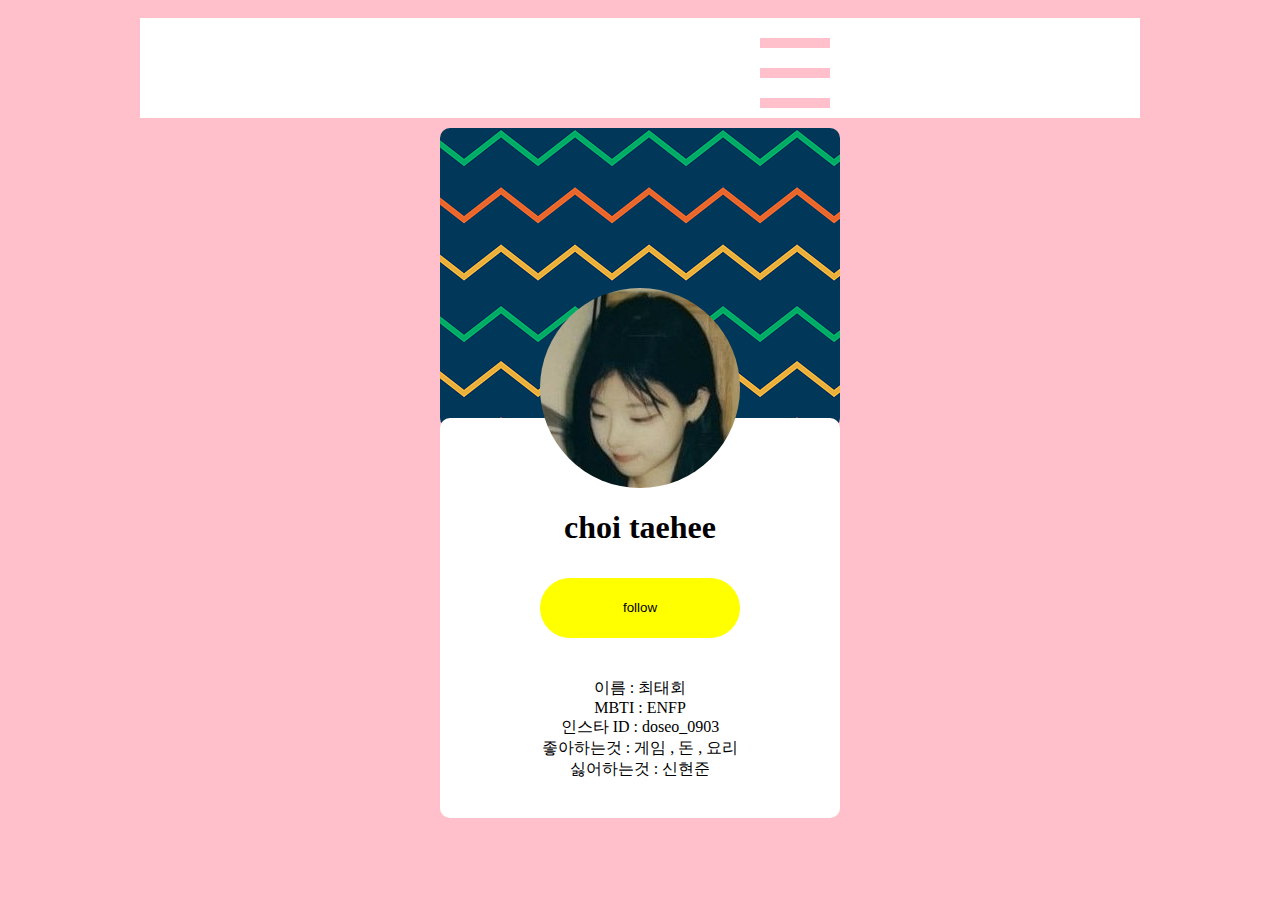
<file: index.html>
<!DOCTYPE html>
<html lang="en">
<head>
    <meta charset="UTF-8">
    <meta name="viewport" content="width=device-width, initial-scale=1.0">
    <title>Document</title>
    <link rel="stylesheet" href="feel.css">
</head>
<body>
    <span class="hamberger-title"></span>
    <div class="white">
    <label>
        
        <div class="hamberger-container">       
            <input class="toggle" type="checkbox">
            <div class="hamberger"></div>
        </div>

    </label>
</div>
        <div class="container"></div>


        <header> </header>
    <center>
        <nav></nav>
    </center>
        

        <footer>

            <center>
                <h1>choi taehee</h1>
       
             </center>
             <center>
                    <form action="현준 정민 열애설.html">
                <button  >follow</button>
                    </form>
             </center>
           
        
        
        
        
        </footer>
        <center>
        <div class="scroll" style="overflow:auto; width:300px; height:100px;">
            이름 : 최태회 <br>
            MBTI : ENFP<br>
            인스타 ID : doseo_0903<br>
            좋아하는것 : 게임 , 돈 , 요리<br>
            싫어하는것 : 신현준<br>
            
        </div>
    </center>   
</body>
</html>
</file>
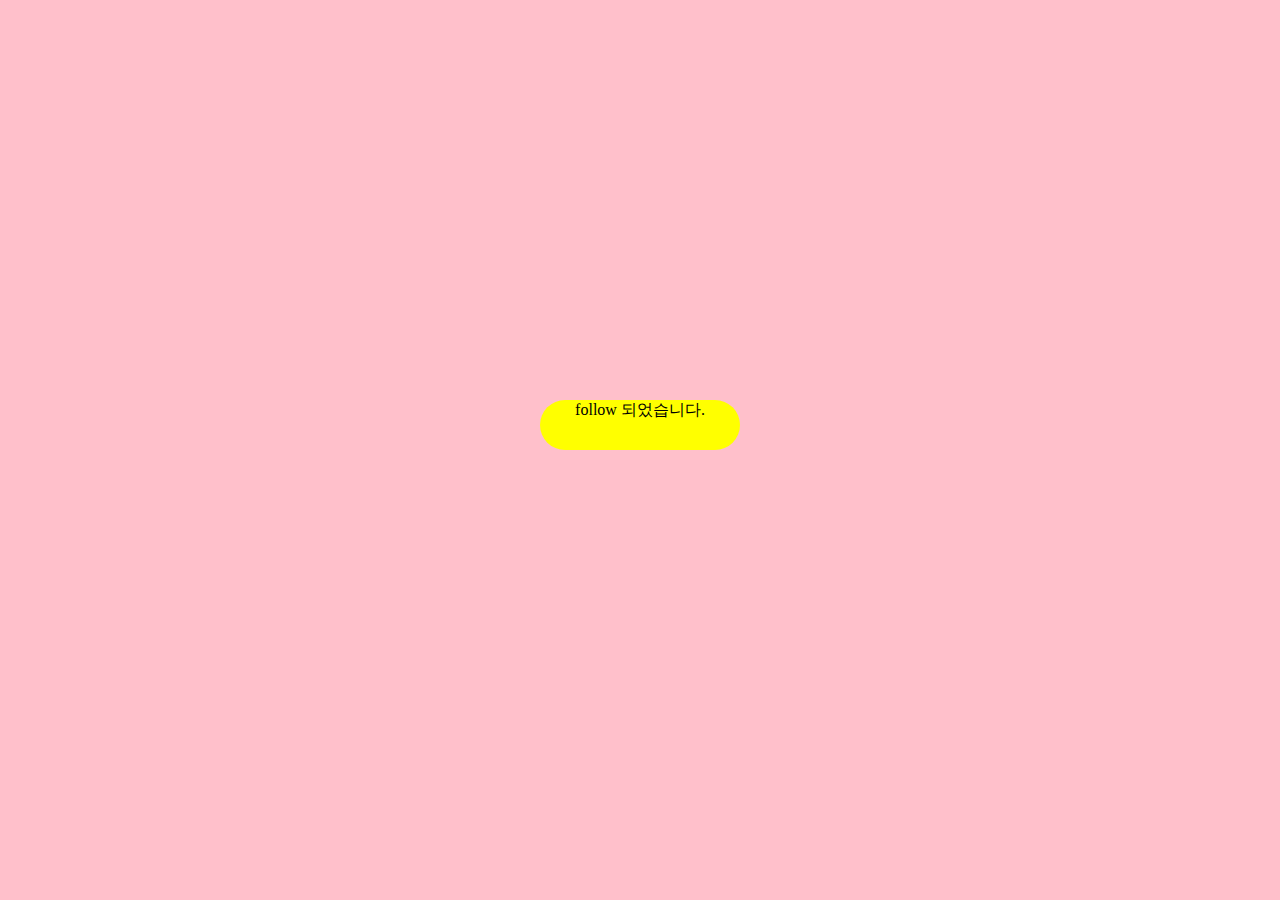
<file: 현준 정민 열애설.html>
<!DOCTYPE html>
<html lang="en">
<head>
    <meta charset="UTF-8">
    <meta name="viewport" content="width=device-width, initial-scale=1.0">
    <title>Document</title>
    <link rel="stylesheet" href="ff.css">
</head>
<body>
    <center>
    <div class="follow">
        follow 되었습니다.
    </div>
</center>
</body>
</html>
</file>
<file: feel.css>
:root{
    --body-bg: pink;
    --hamberger-bg: white;
}

html , body{
    height: 100%;
}
body{
    background-color: var(--body-bg);
    display: flex;
    flex-direction: column;
    justify-content: right;
    align-items : center;
}
.hamberger-title{
    color: white;
    font-size: 18px;
    padding-bottom: 10px;
    
}
.hamberger-container{
    display: inline-block;
    position: relative;
    width: 100px;
    height: 100px;
    background: var(--hamberger-bg);
}
.hamberger,
.hamberger::before,
.hamberger::after{

    position: absolute;
    width: 70px;
    height: 10px;
    transition: 0.5s;
    background: pink;
    
}
.hamberger::before,
.hamberger::after {
    content: "";
}

.hamberger{
    top: 50px;
    margin-left: 620px;
}
.hamberger::before {
    top: -30px;
    
}
.hamberger::after {
    top: 30px;
    
}




.toggle:checked ~ .hamberger::after{
    top: 0;
    transform: rotate(225deg);
}
.toggle:checked ~ .hamberger::before{
    top: 0;
    transform: rotate(135deg);
}

.toggle:checked ~ .hamberger{

    background: var(--hamberger-bg);
}

.toggle{
    opacity: 0;
}

.contaier{
    display: flex;
    justify-content: center;
    align-items: center;
}

header{

    width: 400px; 
    height: 300px;
    border-radius: 10px;
    margin-bottom: 10px;
    background-image: url(배경.png);
}

nav{

    width: 200px;
    height: 200px;
    border-radius: 100px;
    margin-top: -150px;
    background-image: url(히나.jpg);
  position: relative;
   transform: trasform 1s ease-in-out;
   
}

nav:hover{
transform: scale(1.2); 
}

footer{
    width: 400px; 
    height: 400px;
    border-radius: 10px;
    margin-bottom: 10px;
    margin-top: -70px;
    background-color: white;
    
}

h1{
position: relative;
top: 70px;
}

button{

    position: relative;
    top: 80px;
    width: 200px;
    height: 60px;
    background-color: yellow;
    border-radius: 100px;
    border: 0;
    transform: trasform 1s ease-in-out;
}

button:active{
    transform: scale(1.2); 

}

.scroll{    
    margin-top: -150px;
}
.white{

    background-color: white;
    width: 1000px;
    height: 100px;
    margin-bottom: 10px;
}
</file>
<file: ff.css>
body{
    background-color: pink
}

.follow{

background-color: yellow;
width: 200px;
height: 50px;
border-radius: 50px;
margin-top: 400px;
text-align: center;


}
</file>
